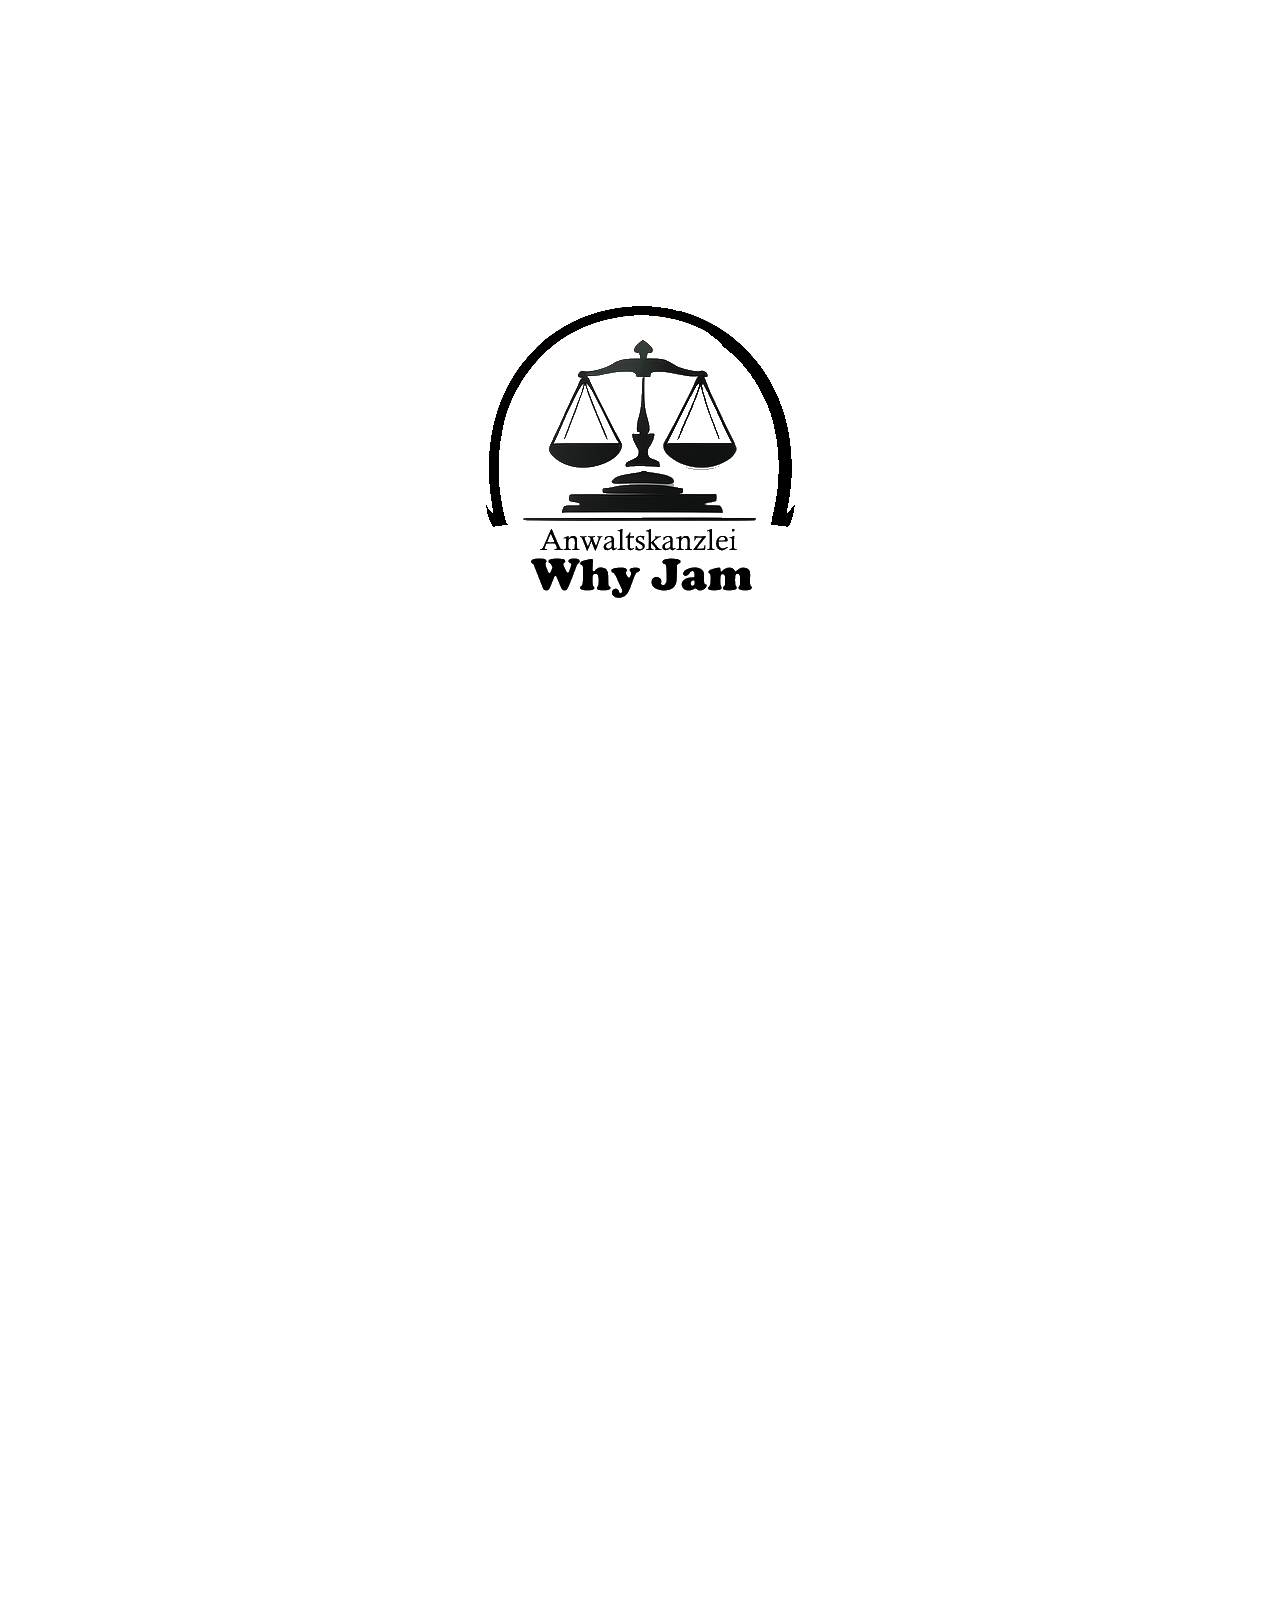
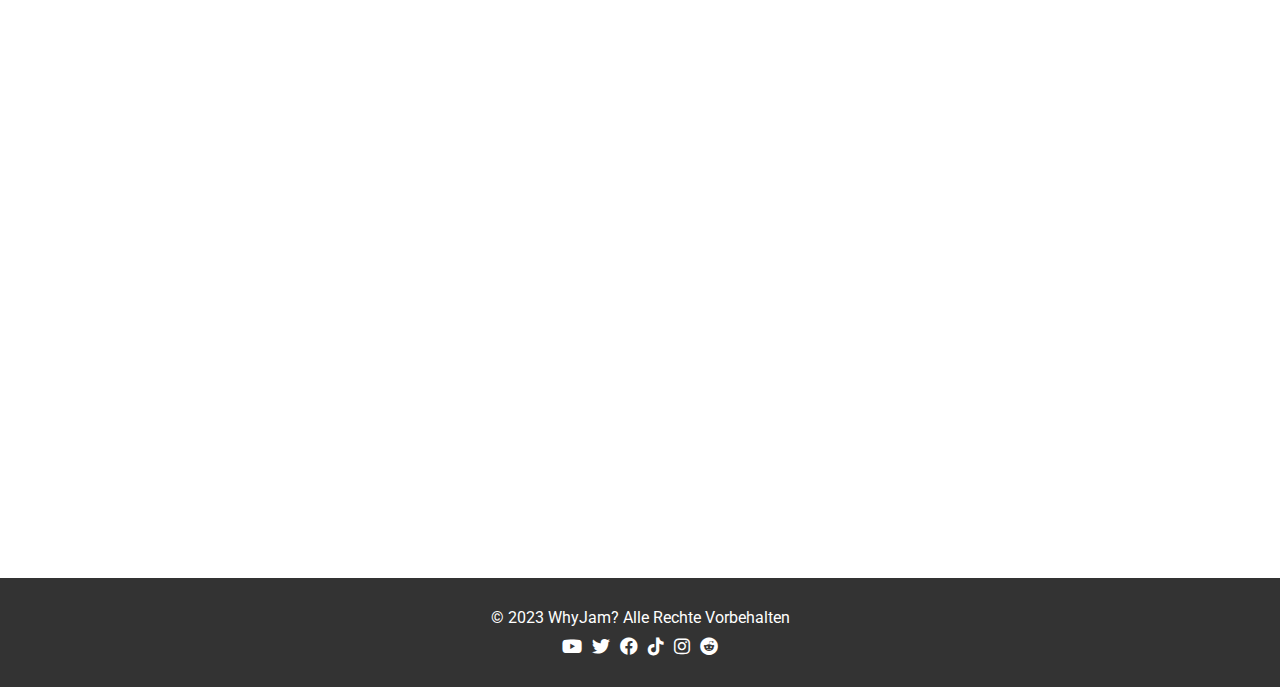
<file: index.html>
<!DOCTYPE html>
<html lang="de">

<head>
    <meta charset="UTF-8">
    <meta name="viewport" content="width=device-width, initial-scale=1.0">
    <title>WhyJam</title>
    <link rel="stylesheet" href="styles.css">
    <link rel="stylesheet" href="https://cdnjs.cloudflare.com/ajax/libs/font-awesome/6.0.0-beta3/css/all.min.css" integrity="sha512-z0XNJfVo6JQXbpXdRMUGONWJChcwLtnXhV6yPLoJ0JdKLY2e+6Zw6MKskwLQn95aqlkxyJ0+gnqYPAP8xzA0hA==" crossorigin="anonymous" referrerpolicy="no-referrer" />
    <link href="https://fonts.googleapis.com/css?family=Roboto:400,700" rel="stylesheet">
    <link rel="stylesheet" href="https://cdnjs.cloudflare.com/ajax/libs/font-awesome/6.0.0-beta3/css/all.min.css">
</head>

<div id="loading-screen" class="center">
    <img src="unternehmen.png" alt="Logo">
</div>

<body>
    <header>
        <div class="container">
            <div class="menu-toggle" id="menu-toggle">
                <i class="fas fa-bars"></i>
            </div>
            <nav id="menu">
                <ul>
                    <li><a href="#hero">Home</a></li>
                    <ul></ul>
                    <li><a href="#contact">Kontakt</a></li>
                    <ul></ul>
                    <li><a href="#services">Unsere Angebote</a></li>
                    <ul></ul>
                    <li><a href="#value-proposition">Warum Wir?</a></li>
                    <ul></ul>
                    <li><a href="#our-lawyers">Unsere Anwälte</a></li>
                    <ul></ul>
                    <li><a href="#testimonials">Kundenzitate</a></li>
                </ul>
            </nav>
        </div>
    </header>

    <section class="section-reveal" id="hero">
        <div class="container">
            <h1>Anwaltskanzlei WhyJam</h1>
            <p>Starke Vertretung. Klare Lösung.</p>
            <p>Sie können uns in Raum 302 auffinden!</p>
        </div>
    </section>

    <section class="section-reveal" id="services">
        <div class="container">
            <h2 class="centerp">Unsere Angebote</h2>
            <p class="centerp">Wir bieten ein breites Sortiment an. Unsere Anwälte haben individuelle Expertengebiete. Von Grundrechten bis hin zu Steuergesetzen, bei uns finden Sie immer was Sie suchen!</p>
            <br>
            <ul>
                <li class="centerp">Beispiele:</li>
                <li class="centerp">1. Zivilrecht</li>
                <li class="centerp">2. Arbeitsrecht</li>
                <li class="centerp">3. Korruptionsverdachte</li>
                <li class="centerp">& vieles mehr! Sprecht uns einfach in Raum 302 an! </li>
            </ul>
        </div>
    </section>

    <section class="section-reveal" id="value-proposition">
        <div class="container">
            <h2>Warum Wir?</h2>
            <p>Unsere Kanzlei pflegt eine enge Zusammenarbeit mit Staatlichen Behörden und kennt sich daher in der Umsetzung und Vertretung von geltenden Gesetzen & der Verfassung aus. Wir stellen Anwälte, welche sich mit engagement und Leidentschaft in die Fälle schmeißen, um Ihren Willen bestmöglich durchzusetzen!</p>
        </div>
    </section>

<!--     <section class="section-reveal" id="our-lawyers">
        <div class="lawyers-carousel">
            <h2>Unsere Anwälte</h2>
            <div id="lawyer-carousel" class="lawyer-carousel">
                <div class="lawyer" >
                    <a href="Yiding.html"><img src="Yiding.jpg" alt="Lawyer Image" class="center" ></a>
                    <h3 class="lawyer-name">Yiding Ma</h3>
                    <p class="centerp">(Bild Klicken, um Mehr zu erfahren!)</p>
                </div>
                <div class="lawyer" >
                    <a href="Jan.html"><img src="Jan.jpg" alt="Lawyer Image" class="center" ></a>
                    <h3 class="lawyer-name">Jan Philipp Rechner</h3>
                    <p class="centerp">(Bild Klicken, um Mehr zu erfahren!)</p>
                </div>
                <div class="lawyer" >
                    <a href="Levin.html"><img src="Levin.jpg" alt="Lawyer Image" class="center" ></a>
                    <h3 class="lawyer-name">Levin Reis</h3>
                    <p class="centerp">(Bild Klicken, um Mehr zu erfahren!)</p>
                </div>
            </div>
        </div>
    </section> -->


    <section class="section-reveal" id="testimonials">
        <div class="container">
            <h2>Kundenzitate</h2>
            <div class="testimonial">
                <blockquote>"WhyJam stellt die professionellsten Anwälte, die ich je in meinem Leben gesehen habe!"</blockquote>
                <cite>- Johnny </cite>
            </div>
        </div>
    </section>

    <section class="section-reveal" id="contact">
        <div class="container">
            <h2>Kontakt</h2>
            <div class="contact-text">
                <br>
                <p>Besuchen Sie uns gerne in Raum 302, oder hinterlassen Sie eine Nachricht! </p>
                <p>Füllen Sie dazu bitte das untenstehende Formular aus. Tragen Sie eine Email/Telefonnummer ein, unter der wir Sie erreichen können und geben Sie uns die nötigsten Informationen bzgl. Ihres Anliegens. (Sie können einzelne Felder freilassen) </p>
                <p>Wir werden uns so schnell wie möglich bei Ihnen melden!</p>
            </div>
            <div class="contact-form">
                <form action="https://formspree.io/f/xnqkanke" method="POST">
                    <label>
                        <input type="email" name="email" placeholder="Email">
                    </label>
                    <label>
                        <input name="phonenumber" placeholder="Telefonnummer">
                    </label>
                    <label>
                        <textarea name="message" placeholder="Ihre Nachricht" rows="15"></textarea>
                    </label>
                    <button type="submit">Senden</button>
                </form>
            </div>
        </div>
    </section>

    <footer>
        <div class="container">
            <p>&copy; 2023 WhyJam? Alle Rechte Vorbehalten</p>
            <div class="social-icons">
                <a href="https://youtube.com/@WhY_JaM"><i class="fab fa-youtube"></i></a>
                <a href="https://twitter.com/WhyJam_KKSt?t=8Q-CvyWfuRxqwYEjH0VCBw&s=09"><i class="fab fa-twitter"></i></a>
                <a href="https://www.facebook.com/profile.php?id=100090499354036"><i class="fab fa-facebook"></i></a>
                <a href="https://www.tiktok.com/@WhY.JaM"><i class="fab fa-tiktok"></i></a>
                <a href="https://instagram.com/whyjam.de?igshid=NGExMmI2YTkyZg=="><i class="fab fa-instagram"></i></a>
                <a href="https://www.reddit.com/u/WhY_JaM?utm_medium=android_app&utm_source=share"><i class="fab fa-reddit"></i></a>
            </div>
        </div>
    </footer>

    <script src="script.js"></script>
</body></html> 

<!--  Please Contact whyjam.kkst@gmail.com for more information  -->
</file>
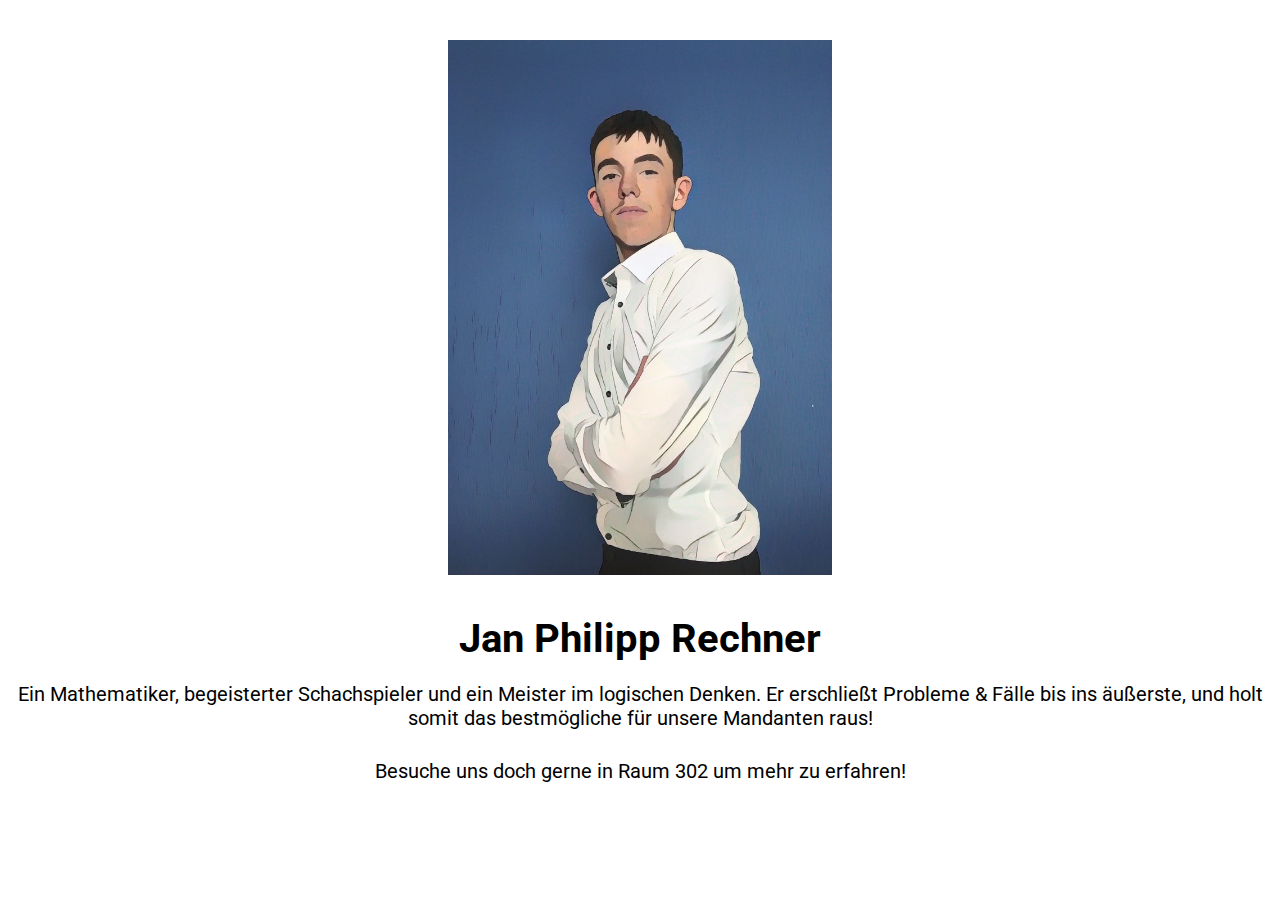
<file: Jan.html>
<!DOCTYPE html>
<html>
<head>
  <title>Jan</title>
  <meta charset="UTF-8">
    <meta name="viewport" content="width=device-width, initial-scale=1.0">
    <link rel="stylesheet" href="styles.css">
    <link rel="stylesheet" href="https://cdnjs.cloudflare.com/ajax/libs/font-awesome/6.0.0-beta3/css/all.min.css" integrity="sha512-z0XNJfVo6JQXbpXdRMUGONWJChcwLtnXhV6yPLoJ0JdKLY2e+6Zw6MKskwLQn95aqlkxyJ0+gnqYPAP8xzA0hA==" crossorigin="anonymous" referrerpolicy="no-referrer" />
    <link href="https://fonts.googleapis.com/css?family=Roboto:400,700" rel="stylesheet">
    <link rel="stylesheet" href="https://cdnjs.cloudflare.com/ajax/libs/font-awesome/6.0.0-beta3/css/all.min.css">
  
</head>

<body>
  <img src="Jan.jpg" alt="Lawyer Image" class="centerb">
                    <h3 class="lawyer-name-b">Jan Philipp Rechner</h3>
                    <p class="centerpb">Ein Mathematiker, begeisterter Schachspieler und ein Meister im logischen Denken. Er erschließt Probleme & Fälle bis ins äußerste, und holt somit das bestmögliche für unsere Mandanten raus!</p>
                    <br>
                    <p class="centerpb">Besuche uns doch gerne in Raum 302 um mehr zu erfahren!</p>
<script src="script.js"></script>
</body>
</html>
</file>
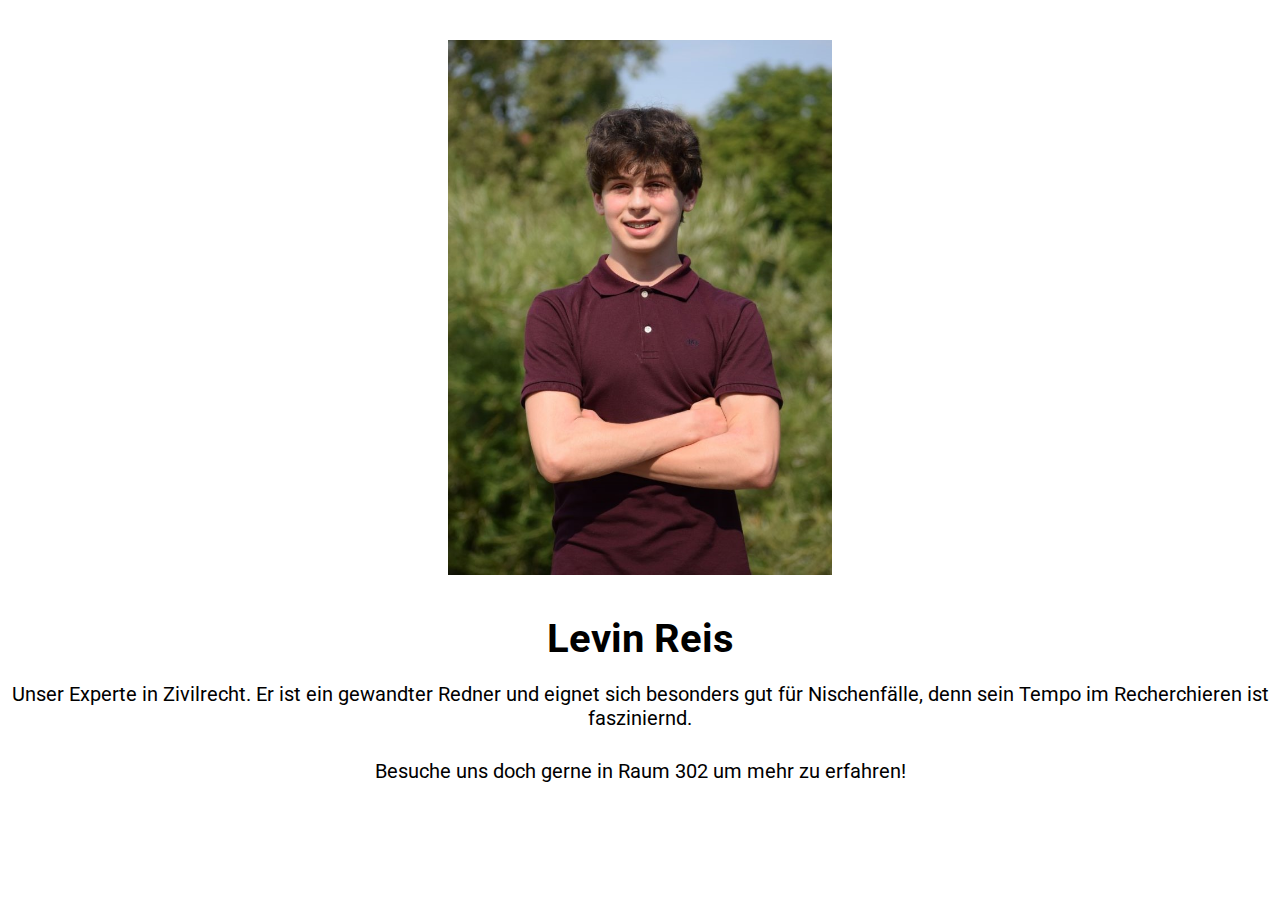
<file: Levin.html>
<!DOCTYPE html>
<html>
<head>
  <title>Levin</title>
  <meta charset="UTF-8">
    <meta name="viewport" content="width=device-width, initial-scale=1.0">
    <link rel="stylesheet" href="styles.css">
    <link rel="stylesheet" href="https://cdnjs.cloudflare.com/ajax/libs/font-awesome/6.0.0-beta3/css/all.min.css" integrity="sha512-z0XNJfVo6JQXbpXdRMUGONWJChcwLtnXhV6yPLoJ0JdKLY2e+6Zw6MKskwLQn95aqlkxyJ0+gnqYPAP8xzA0hA==" crossorigin="anonymous" referrerpolicy="no-referrer" />
    <link href="https://fonts.googleapis.com/css?family=Roboto:400,700" rel="stylesheet">
    <link rel="stylesheet" href="https://cdnjs.cloudflare.com/ajax/libs/font-awesome/6.0.0-beta3/css/all.min.css">
  
</head>

<body>
  <img src="Levin.jpg" alt="Lawyer Image" class="centerb">
                    <h3 class="lawyer-name-b">Levin Reis</h3>
                    <p class="centerpb">Unser Experte in Zivilrecht. Er ist ein gewandter Redner und eignet sich besonders gut für Nischenfälle, denn sein Tempo im Recherchieren ist fasziniernd. </p>
                    <br>
                    <p class="centerpb">Besuche uns doch gerne in Raum 302 um mehr zu erfahren!</p>
<script src="script.js"></script>
</body>
</html>
</file>
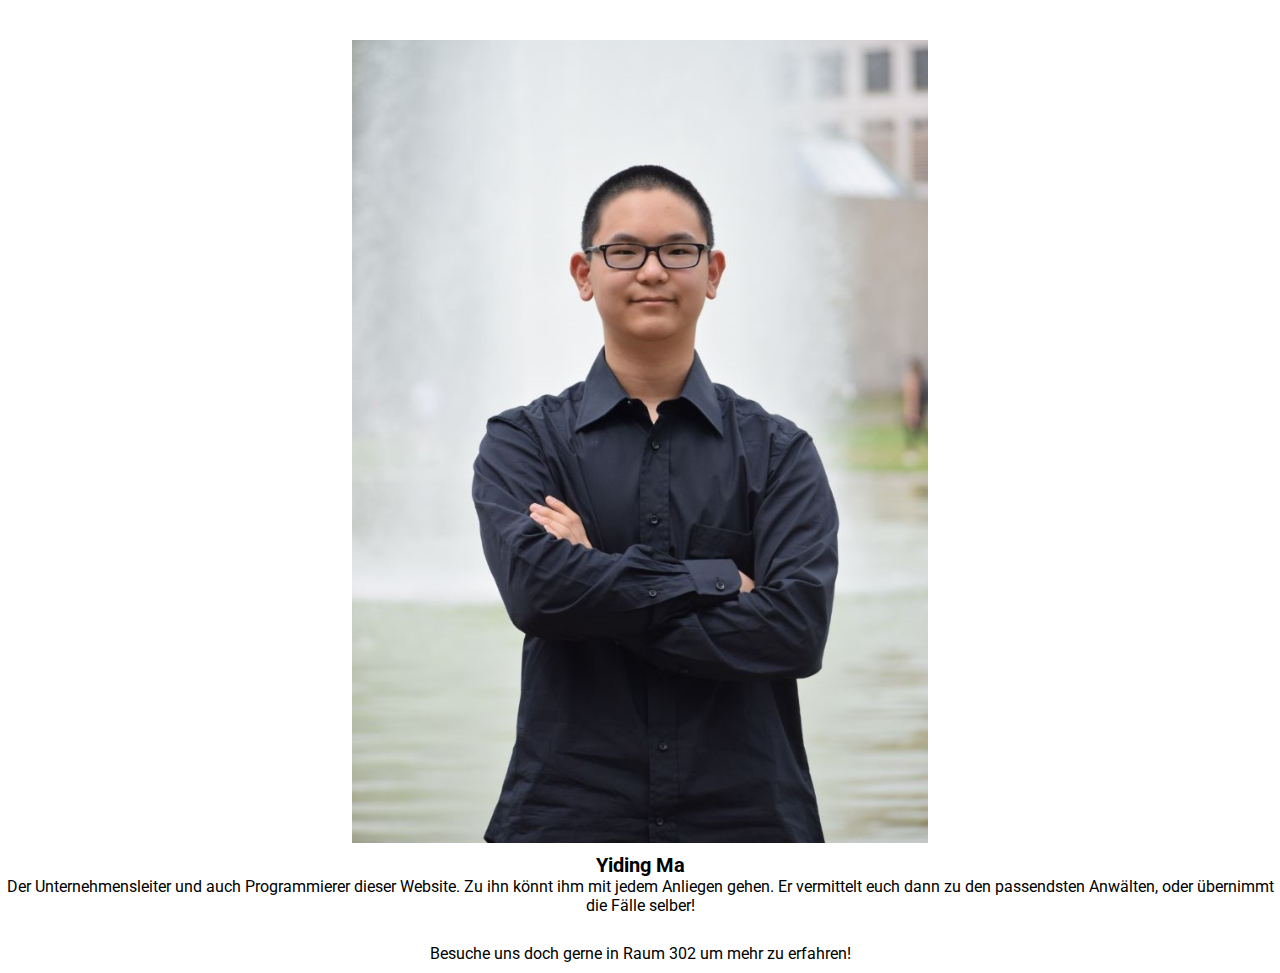
<file: SaS_test_3.html>
<!DOCTYPE html>
<html>
<head>
  <title>Yiding</title>
  <meta charset="UTF-8">
    <meta name="viewport" content="width=device-width, initial-scale=1.0">
    <title>WhyJam</title>
    <link rel="stylesheet" href="styles.css">
    <link rel="stylesheet" href="https://cdnjs.cloudflare.com/ajax/libs/font-awesome/6.0.0-beta3/css/all.min.css" integrity="sha512-z0XNJfVo6JQXbpXdRMUGONWJChcwLtnXhV6yPLoJ0JdKLY2e+6Zw6MKskwLQn95aqlkxyJ0+gnqYPAP8xzA0hA==" crossorigin="anonymous" referrerpolicy="no-referrer" />
    <link href="https://fonts.googleapis.com/css?family=Roboto:400,700" rel="stylesheet">
    <link rel="stylesheet" href="https://cdnjs.cloudflare.com/ajax/libs/font-awesome/6.0.0-beta3/css/all.min.css">
  
</head>

<body>
  <img src="Yiding.jpg" alt="Lawyer Image" class="center">
                    <h3 class="lawyer-name">Yiding Ma</h3>
                    <p class="centerp">Der Unternehmensleiter und auch Programmierer dieser Website. Zu ihn könnt ihm mit jedem Anliegen gehen. Er vermittelt euch dann zu den passendsten Anwälten, oder übernimmt die Fälle selber!</p>
                    <br>
                    <p class="centerp">Besuche uns doch gerne in Raum 302 um mehr zu erfahren!</p>
<script src="script.js"></script>
</body>
</html>
</file>
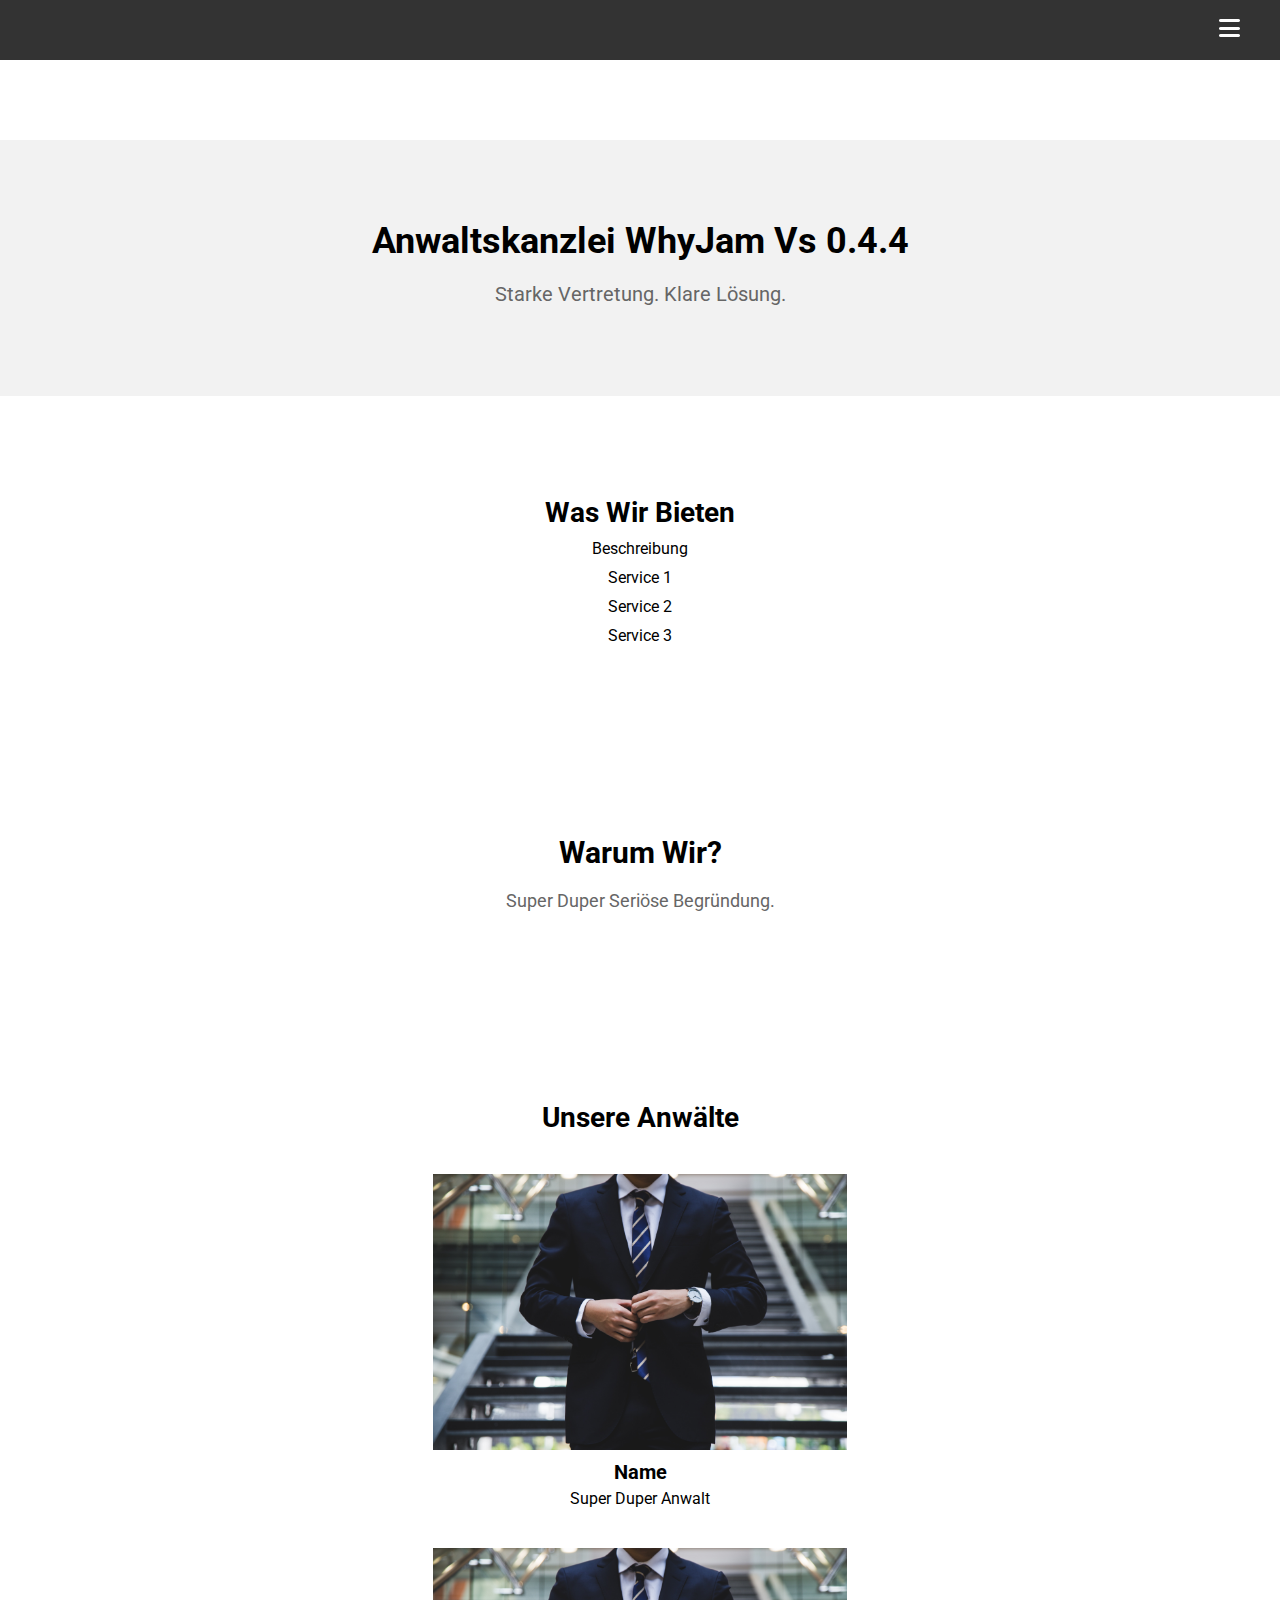
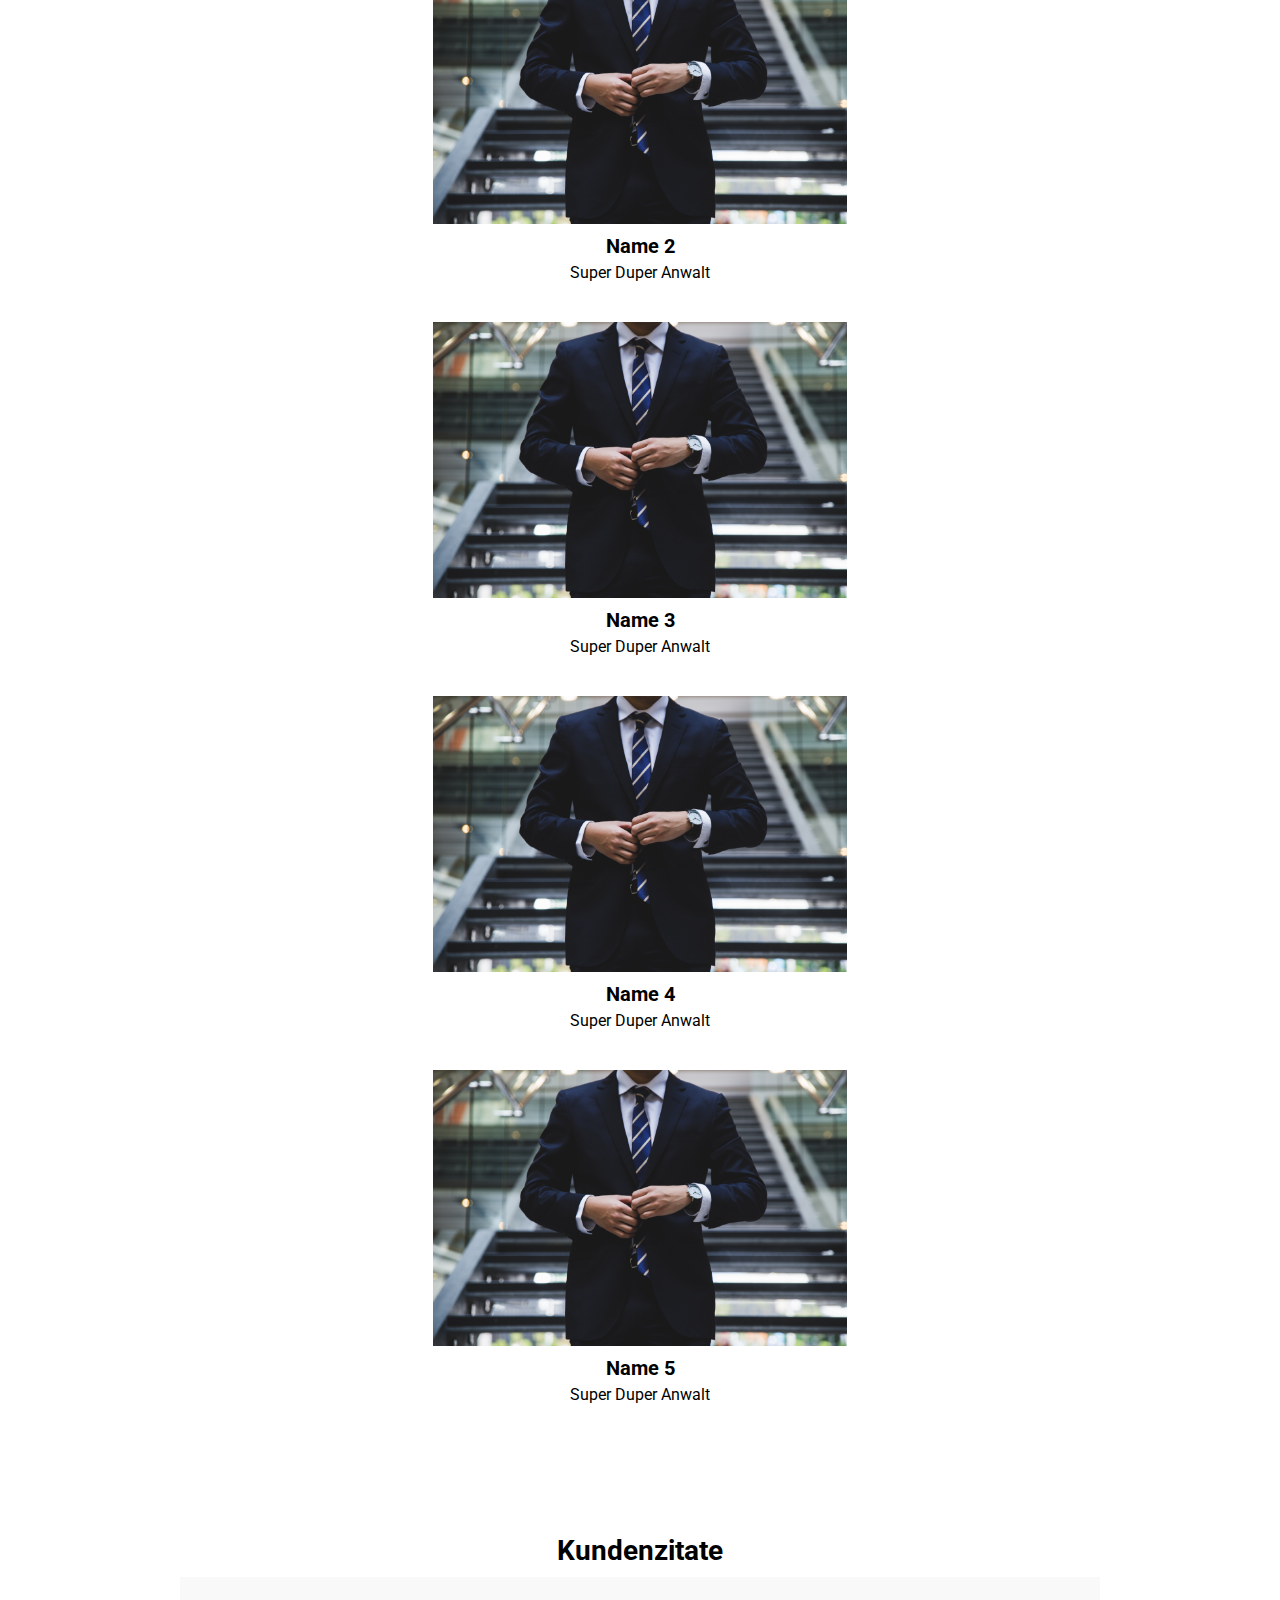
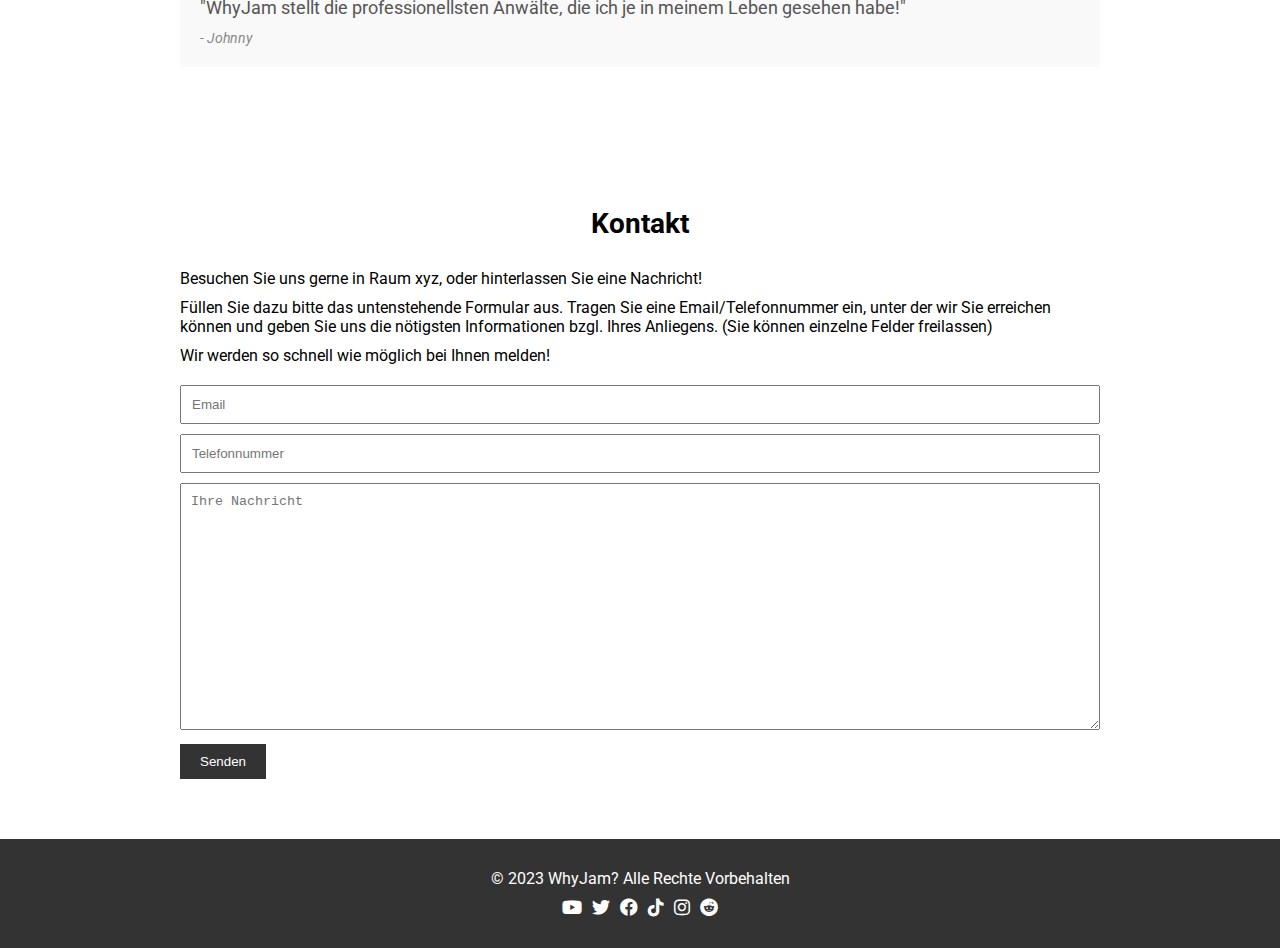
<file: WhyJam 0.4.3.html>
<!DOCTYPE html>
<html lang="de">

<head>
    <meta charset="UTF-8">
    <meta name="viewport" content="width=device-width, initial-scale=1.0">
    <title>WhyJam</title>
    <link rel="stylesheet" href="styles.css">
    <link rel="stylesheet" href="https://cdnjs.cloudflare.com/ajax/libs/font-awesome/6.0.0-beta3/css/all.min.css" integrity="sha512-z0XNJfVo6JQXbpXdRMUGONWJChcwLtnXhV6yPLoJ0JdKLY2e+6Zw6MKskwLQn95aqlkxyJ0+gnqYPAP8xzA0hA==" crossorigin="anonymous" referrerpolicy="no-referrer" />
    <link href="https://fonts.googleapis.com/css?family=Roboto:400,700" rel="stylesheet">
    <link rel="stylesheet" href="https://cdnjs.cloudflare.com/ajax/libs/font-awesome/6.0.0-beta3/css/all.min.css">
</head>

<body>
    <header>
        <div class="container">
            <div class="menu-toggle" id="menu-toggle">
                <i class="fas fa-bars"></i>
            </div>
            <nav id="menu">
                <ul>
                    <li><a href="#hero">Home</a></li>
                    <ul></ul>
                    <li><a href="#contact">Kontakt</a></li>
                    <ul></ul>
                    <li><a href="#services">Was Wir Bieten</a></li>
                    <ul></ul>
                    <li><a href="#value-proposition">Warum Wir?</a></li>
                    <ul></ul>
                    <li><a href="#our-lawyers">Unsere Anwälte</a></li>
                    <ul></ul>
                    <li><a href="#testimonials">Kundenzitate</a></li>
                </ul>
            </nav>
        </div>
    </header>

    <section id="hero">
        <div class="container">
            <h1>Anwaltskanzlei WhyJam Vs 0.4.4</h1>
            <p>Starke Vertretung. Klare Lösung.</p>
        </div>
    </section>

    <section id="services">
        <div class="container">
            <h2 class="centerp">Was Wir Bieten</h2>
            <p class="centerp">Beschreibung</p>
            <ul>
                <li class="centerp">Service 1</li>
                <li class="centerp">Service 2</li>
                <li class="centerp">Service 3</li>
            </ul>
        </div>
    </section>

    <section id="value-proposition">
        <div class="container">
            <h2>Warum Wir?</h2>
            <p>Super Duper Seriöse Begründung.</p>
        </div>
    </section>

    <section id="our-lawyers">
        <div class="container">
            <h2>Unsere Anwälte</h2>
            <div class="lawyer">
                <img src="test.jpg" alt="Lawyer Image" class="center">
                <h3 class="lawyer-name">Name</h3>
                <p class="centerp">Super Duper Anwalt</p>
            </div>
            <div class="lawyer">
                <img src="test.jpg" alt="Lawyer Image" class="center">
                <h3 class="lawyer-name">Name 2</h3>
                <p class="centerp">Super Duper Anwalt</p>
            </div>
            <div class="lawyer">
                <img src="test.jpg" alt="Lawyer Image" class="center">
                <h3 class="lawyer-name">Name 3</h3>
                <p class="centerp">Super Duper Anwalt</p>
            </div>
            <div class="lawyer">
                <img src="test.jpg" alt="Lawyer Image" class="center">
                <h3 class="lawyer-name">Name 4</h3>
                <p class="centerp">Super Duper Anwalt</p>
            </div>
            <div class="lawyer">
                <img src="test.jpg" alt="Lawyer Image" class="center">
                <h3 class="lawyer-name">Name 5</h3>
                <p class="centerp">Super Duper Anwalt</p>
            </div>
        </div>
    </section>


    <section id="testimonials">
        <div class="container">
            <h2>Kundenzitate</h2>
            <div class="testimonial">
                <blockquote>"WhyJam stellt die professionellsten Anwälte, die ich je in meinem Leben gesehen habe!"</blockquote>
                <cite>- Johnny</cite>
            </div>
        </div>
    </section>

    <section id="contact">
        <div class="container">
            <h2>Kontakt</h2>
            <div class="contact-text">
               <br>
                <p>Besuchen Sie uns gerne in Raum xyz, oder hinterlassen Sie eine Nachricht! </p>
                <p>Füllen Sie dazu bitte das untenstehende Formular aus. Tragen Sie eine Email/Telefonnummer ein, unter der wir Sie erreichen können und geben Sie uns die nötigsten Informationen bzgl. Ihres Anliegens. (Sie können einzelne Felder freilassen) </p>
                <p>Wir werden so schnell wie möglich bei Ihnen melden!</p>
            </div>
            <div class="contact-form">
                <form action="https://formspree.io/f/xnqkanke" method="POST">
                    <label>
                        <input type="email" name="email" placeholder="Email">
                    </label>
                    <label >
                        <input name="phonenumber" placeholder="Telefonnummer">
                    </label>
                    <label>
                        <textarea name="message" placeholder="Ihre Nachricht" rows="15"></textarea>
                    </label>
                    <button type="submit">Senden</button>
                </form>
            </div>
        </div>
    </section>

    <footer>
        <div class="container">
            <p>&copy; 2023 WhyJam? Alle Rechte Vorbehalten</p>
            <div class="social-icons">
                <a href="https://youtube.com/@WhY_JaM"><i class="fab fa-youtube"></i></a>
                <a href="https://twitter.com/WhyJam_KKSt?t=8Q-CvyWfuRxqwYEjH0VCBw&s=09"><i class="fab fa-twitter"></i></a>
                <a href="https://www.facebook.com/profile.php?id=100090499354036"><i class="fab fa-facebook"></i></a>
                <a href="https://www.tiktok.com/@WhY.JaM"><i class="fab fa-tiktok"></i></a>
                <a href="https://instagram.com/why_jam_?igshid=ZDdkNTZiNTM="><i class="fab fa-instagram"></i></a>
                <a href="https://www.reddit.com/u/WhY_JaM?utm_medium=android_app&utm_source=share"><i class="fab fa-reddit"></i></a>
            </div>
        </div>
    </footer>

    <script src="script.js"></script>
</body>

</html>
</file>
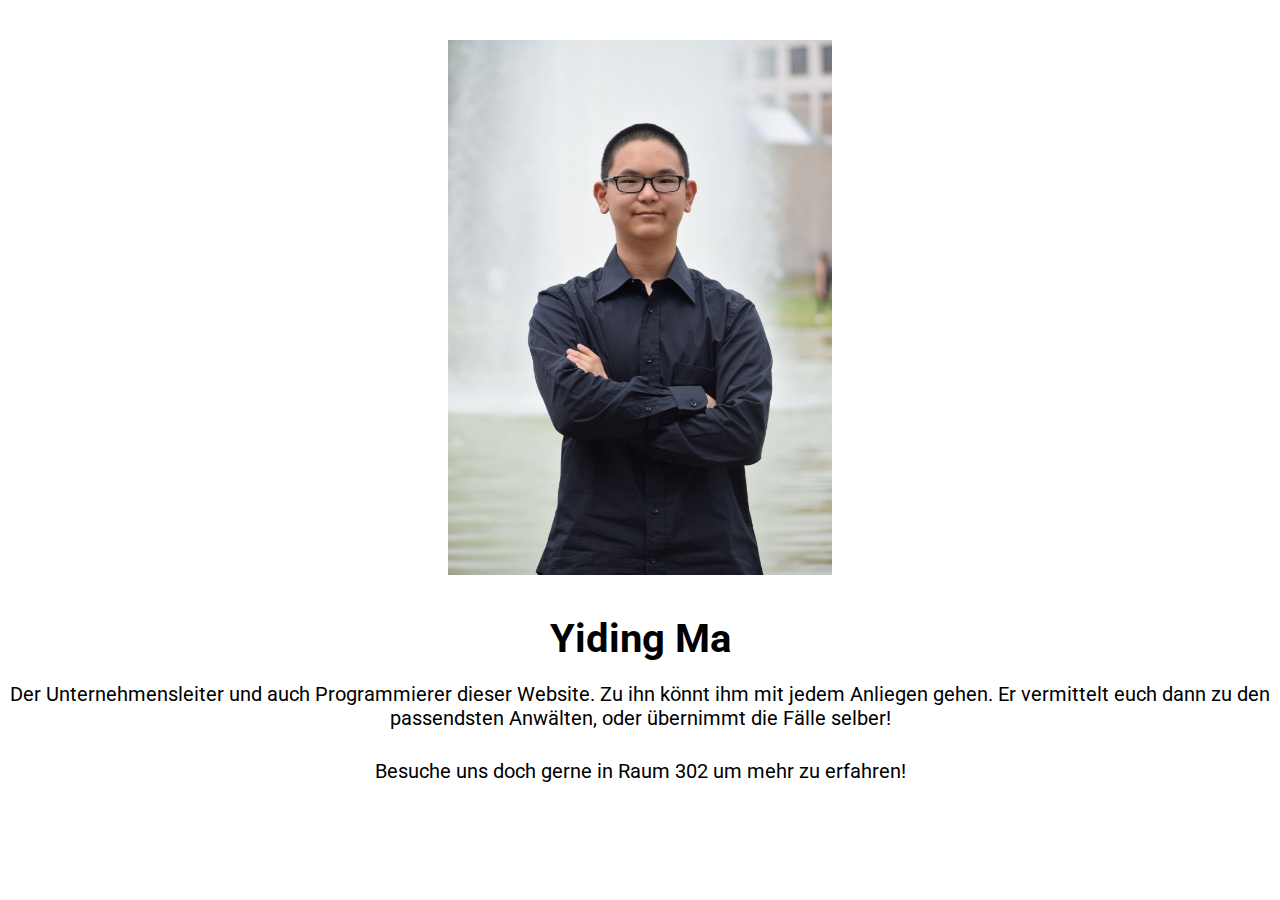
<file: Yiding.html>
<!DOCTYPE html>
<html>
<head>
  <title>Yiding</title>
  <meta charset="UTF-8">
    <meta name="viewport" content="width=device-width, initial-scale=1.0">
    <link rel="stylesheet" href="styles.css">
    <link rel="stylesheet" href="https://cdnjs.cloudflare.com/ajax/libs/font-awesome/6.0.0-beta3/css/all.min.css" integrity="sha512-z0XNJfVo6JQXbpXdRMUGONWJChcwLtnXhV6yPLoJ0JdKLY2e+6Zw6MKskwLQn95aqlkxyJ0+gnqYPAP8xzA0hA==" crossorigin="anonymous" referrerpolicy="no-referrer" />
    <link href="https://fonts.googleapis.com/css?family=Roboto:400,700" rel="stylesheet">
    <link rel="stylesheet" href="https://cdnjs.cloudflare.com/ajax/libs/font-awesome/6.0.0-beta3/css/all.min.css">
  
</head>

<body>
  <img src="Yiding.jpg" alt="Lawyer Image" class="centerb">
                    <h3 class="lawyer-name-b">Yiding Ma</h3>
                    <p class="centerpb">Der Unternehmensleiter und auch Programmierer dieser Website. Zu ihn könnt ihm mit jedem Anliegen gehen. Er vermittelt euch dann zu den passendsten Anwälten, oder übernimmt die Fälle selber!</p>
                    <br>
                    <p class="centerpb">Besuche uns doch gerne in Raum 302 um mehr zu erfahren!</p>
<script src="script.js"></script>
</body>
</html>
</file>
<file: styles.css>
/* styles.css */

* {
    margin: 0;
    padding: 0;
    box-sizing: border-box;
}

body {
    font-family: 'Roboto', sans-serif;
}

.container {
    width: 90%;
    max-width: 960px;
    margin: 0 auto;
    padding: 20px;
}

header {
    background-color: #333;
    color: #fff;
    padding: 10px;
    position: sticky;
    top: 0;
    z-index: 999;
    transition: top 0.5s;
}

header.hidden {
    top: -100px;
}

h1,
h2,
h3,
h4,
h5,
h6 {
    text-align: center;
    font-size: 28px;
}

section {
    margin-top: 80px;
}

section h2 {
    margin-bottom: 10px;
}

p {
    margin-bottom: 10px;
}

#hero {
    background-color: #f2f2f2;
    text-align: center;
    padding: 60px 0;
}

#hero h1 {
    font-size: 36px;
    margin-bottom: 20px;
}

#hero p {
    font-size: 20px;
    color: #666;
}

#services ul {
    list-style: none;
}

#services ul li {
    margin-bottom: 10px;
}

#value-proposition {
    text-align: center;
    padding: 60px 0;
}

#value-proposition h2 {
    font-size: 30px;
    margin-bottom: 20px;
}

#value-proposition p {
    font-size: 18px;
    color: #666;
}

#our-lawyers .lawyer h3 {
    margin-bottom: 5px;
    margin-top: 10px;
}

#our-lawyers .lawyer p {
    margin-top: 5px;
}

.lawyer-name {
    font-size: 20px;
}

.lawyer-name-b {
    font-size: 40px;
    margin-bottom: 20px;
}

#testimonials .testimonial {
    background-color: #f9f9f9;
    padding: 20px;
    margin-bottom: 20px;
}

#testimonials blockquote {
    font-size: 18px;
    color: #555;
    margin-bottom: 10px;
}

#testimonials cite {
    font-size: 14px;
    color: #888;
}

#contact {
    margin-bottom: 40px;
}

.contact-text {
    margin-bottom: 20px;
}

#contact .contact-form input,
#contact .contact-form textarea {
    width: 100%;
    padding: 10px;
    margin-bottom: 10px;
}

#contact .contact-form button {
    padding: 10px 20px;
    background-color: #333;
    color: #fff;
    border: none;
    cursor: pointer;
    transition: background-color 0.3s;
}

#contact .contact-form button:hover {
    background-color: #555;
}

footer {
    background-color: #333;
    color: #fff;
    padding: 10px;
    text-align: center;
}

footer p {
    margin-bottom: 10px;
}

.social-icons {
    display: flex;
    justify-content: center;
    margin-top: 10px;
}

.social-icons a {
    color: #fff;
    margin: 0 5px;
}

.social-icons a i {
    font-size: 18px;
}

.center {
    display: block;
    margin: 0 auto;
    width: 45%;
    margin-top: 40px;
    margin-bottom: 10px;
}

.centerp {
    text-align: center;
}

.centerpb {
    text-align: center;
    font-size: 20px;
}

.centerb {
    display: block;
    margin: 0 auto;
    width: 30%;
    margin-top: 40px;
    margin-bottom: 40px;
}

/* Menu button */
.menu-toggle {
    color: #fff;
    font-size: 24px;
    cursor: pointer;
    position: fixed;
    top: 15px;
    right: 40px;
    z-index: 999;
}

/* Navigation menu */
#menu {
    display: none;
    opacity: 0;
    transition: opacity 0.3s;
}

#menu.active {
    display: block;
    opacity: 1;
    animation: fade-in 0.3s;
}

@keyframes fade-in {
    from {
        opacity: 0;
    }

    to {
        opacity: 1;
    }
}

#menu ul li a {
    color: #fff;
    text-decoration: none;
    font-size: 16px;
    transition: color 0.3s;
    padding: 10px 15px;
}

#menu-toggle {
    transition: transform 0.3s ease;
}

#menu-toggle.open {
    transform: rotate(90deg);
}

#menu ul li a:hover {
    color: #999;
    background-color: #333;
}

#menu ul {
    list-style-type: none;
    margin-top: 10px;
    padding: 0;
    position: relative;
}

#menu ul:before {
    content: '';
    position: absolute;
    top: 0;
    right: 100%;
    width: 100%;
    height: 100%;
    background-color: #333;
    z-index: -1;
    animation: slide-in 0.3s forwards;
}

@keyframes slide-in {
    from {
        right: 100%;
    }

    to {
        right: 0;
    }
}

#menu ul li {
    display: inline-block;
    margin: 0 10px;
    opacity: 0;
    animation: slide-in-text 0.3s ease-in-out forwards;
}

@keyframes slide-in-text {
    from {
        opacity: 0;
        transform: translateX(-20px);
    }

    to {
        opacity: 1;
        transform: translateX(0);
    }
}

nav ul {
    display: flex;
    flex-direction: column;
    align-items: center;
    padding: 0;
}

nav ul li {
    margin-bottom: 10px;
}

/* revealing animation */
.section-reveal {
    opacity: 0;
    transform: translateY(20px);
    transition: opacity 0.5s ease, transform 0.5s ease;
}

.section-reveal.reveal {
    opacity: 1;
    transform: translateY(0);
}

/* loading screen */

#loading-screen {
    display: flex;
    margin-top: auto;
    justify-content: center;
    align-items: center;
    position: fixed;
    top: 0;
    left: 0;
    width: 100%;
    height: 100%;
    background-color: #fff;
    z-index: 9999;
    opacity: 1;
    transition: opacity 0.5s ease;
}

#loading-screen.hidden {
    opacity: 0;
    pointer-events: none;
}

.lawyers-carousel .lawyer {
    display: none;
    width: 90%;
    max-width: 960px;
    margin: 0 auto;
    padding: 20px;
    opacity: 0;
    transform: scale(0.9);
    transition: opacity 0.5s ease, transform 0.5s ease;
}

.lawyers-carousel .lawyer.show {
    display: block;
    width: 90%;
    max-width: 960px;
    margin: 0 auto;
    padding: 20px;
    opacity: 1;
    transform: scale(1);
}


/* Media Queries for Responsive Design */

@media screen and (max-width: 767px) {
    header {
        display: block;
    }

    section {
        margin-top: 60px;
    }

    #hero {
        padding: 40px 0;
    }

    #hero h1 {
        font-size: 30px;
    }

    #hero p {
        font-size: 18px;
    }

    #value-proposition h2 {
        font-size: 24px;
        margin-bottom: 20px;
    }

    #value-proposition p {
        font-size: 16px;
    }

    #testimonials blockquote {
        font-size: 16px;
    }

    #testimonials cite {
        font-size: 12px;
    }

    #contact .contact-form input,
    #contact .contact-form textarea {
        font-size: 14px;
    }

    .center {
        display: block;
        margin: 0 auto;
        width: 90%;
        margin-top: 40px;
        margin-bottom: 10px;
    }
    
    .centerb {
        display: block;
        margin: 0 auto;
        width: 100%;
        margin-top: 40px;
        margin-bottom: 40px;
    }

    #loading-screen {
        position: fixed;
        margin-top: auto;
        margin-right: -100px;
        width: 100%;
        height: 100%;
        background-color: #fff;
        display: flex;
        justify-content: center;
        align-items: center;
        z-index: 9999;
        opacity: 1;
        transition: opacity 0.5s ease;
    }    
    
    #logo {
        width: 100px;
    }
}
</file>
